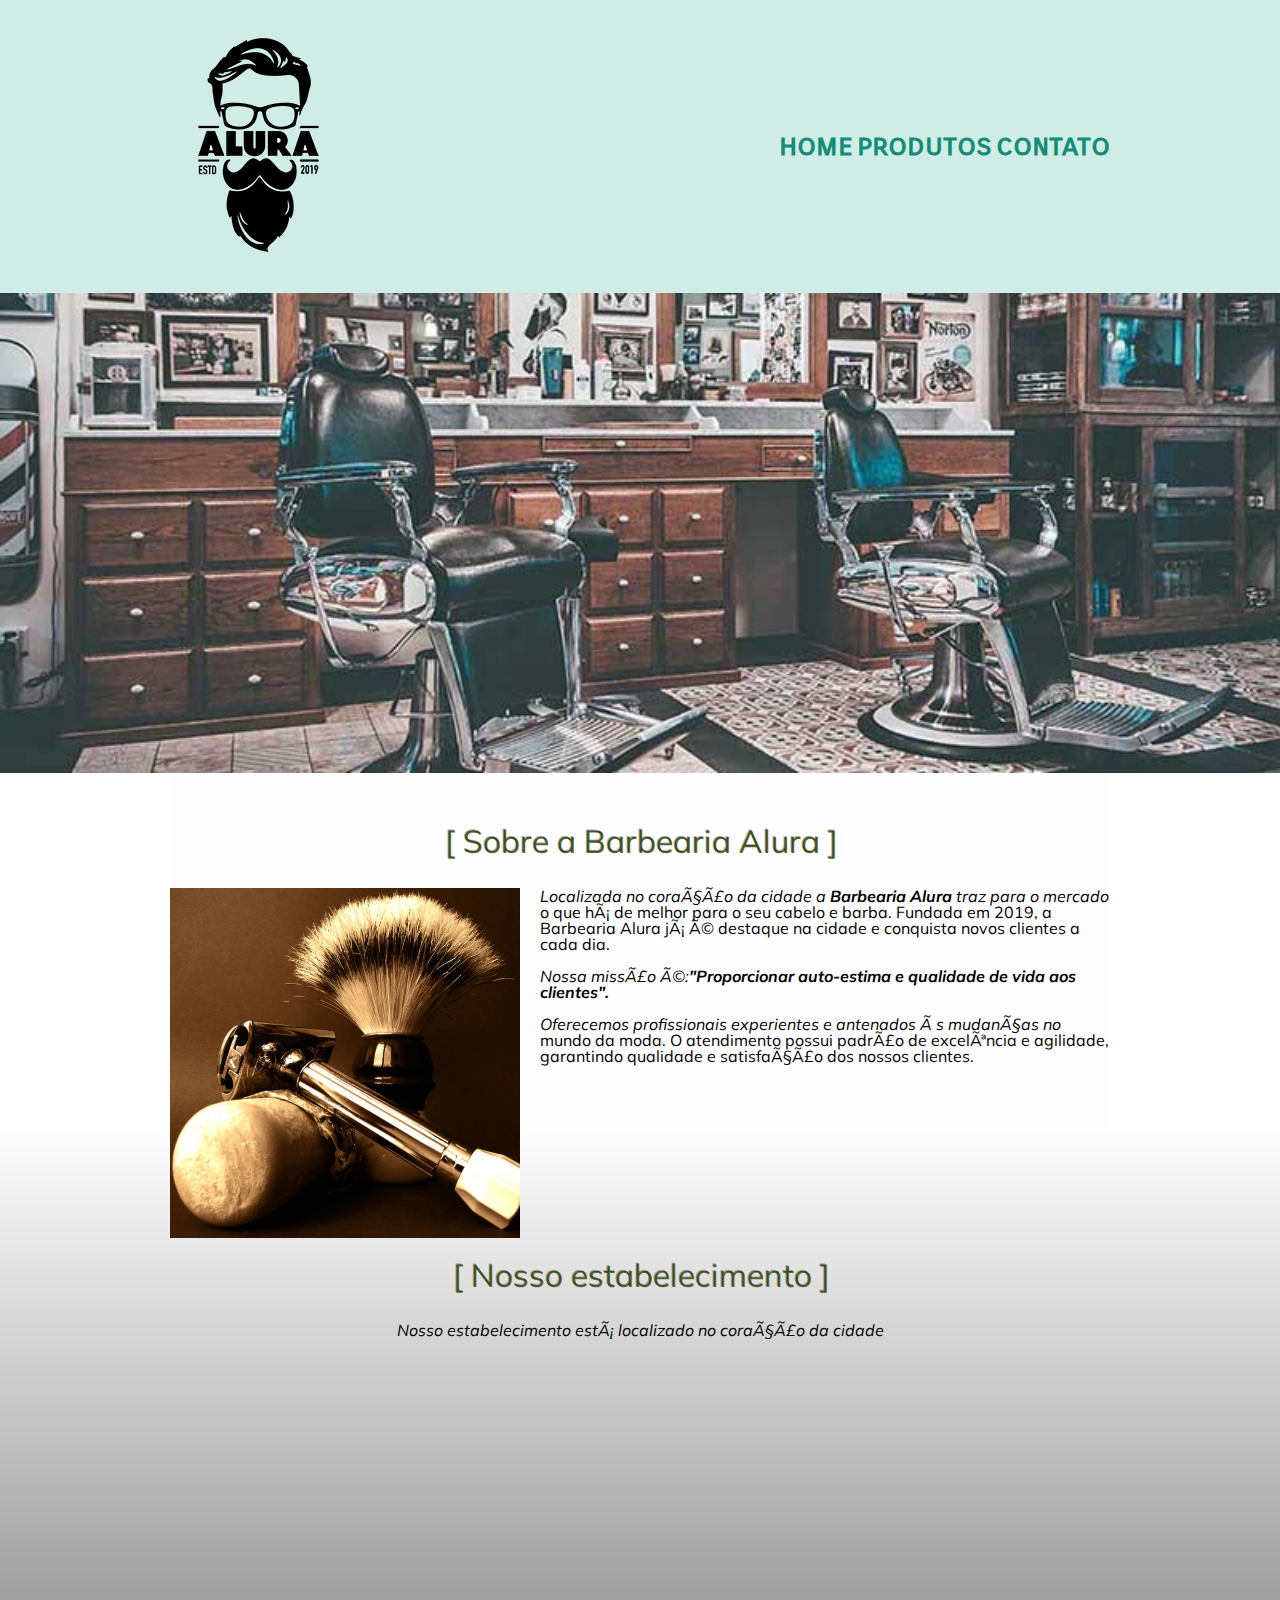
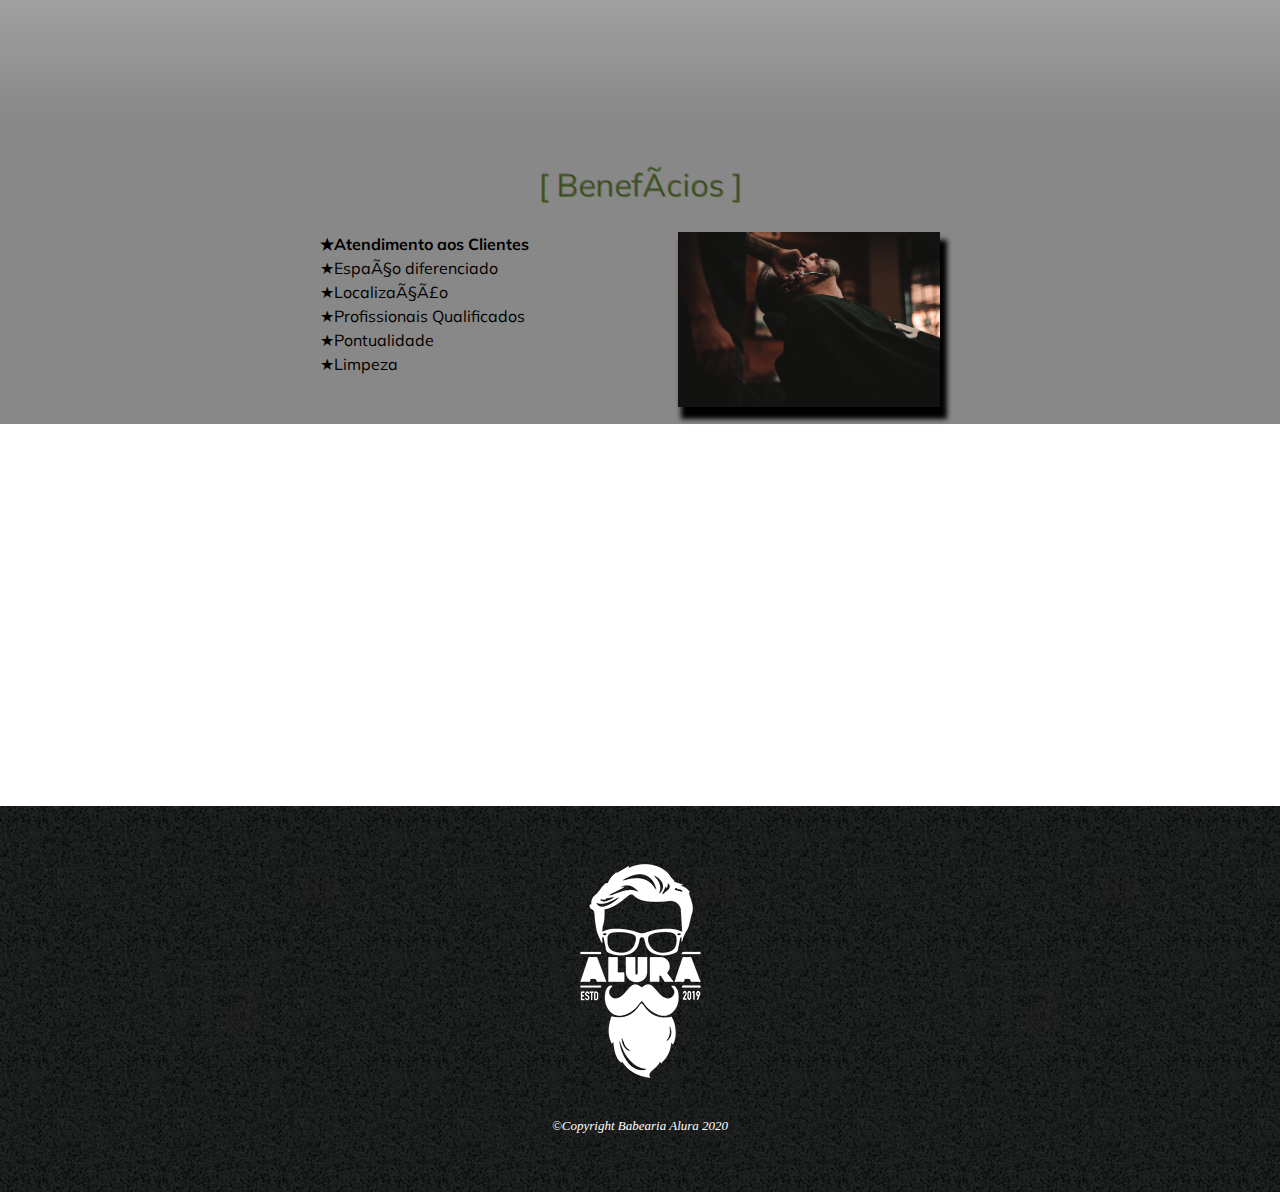
<file: index.html>
<!DOCTYPE html>

<html lang="pt-br">
<head> 
		<meta charset="UTF 8">
		<meta name="viewport" content="width=device-width">
		<title>Barbearia Alura</title>
		<link rel="stylesheet" href="reset.css">
		<link rel="stylesheet" href="style.css">
		<link href='https://fonts.googleapis.com/css?family=Sofia' rel='stylesheet'>
		<link href='https://fonts.googleapis.com/css?family=Carrois Gothic SC' rel='stylesheet'>
		<link rel="preconnect" href="https://fonts.gstatic.com">
		<link href="https://fonts.googleapis.com/css2?family=Mulish:wght@200&display=swap" rel="stylesheet"> 
</head>	
	<body>
		<header>
			<section class="divisaocaixa">
					<h1><img src="logo.png"></h1>
					<nav>
					<ul>
						<li><a href="index.html">Home</li></a>
						<li><a href="produtos.html">Produtos</li></a>
						<li><a href="contato.html">Contato</li></a>
					</ul>
					</nav>
			</section>
		</header>

		<img class="banner" src="banner.jpg">


		<main>
			<!--<p>qualquer</p>!-->
			<section class="principal">
					<h2 class="titulo-principal">Sobre a Barbearia Alura</h2>

					<img src="utensilios.jpg" class="imagem-utensilios" alt="utensilios de barbearia">

					<p>Localizada no coração da cidade a <strong><em>Barbearia Alura</em></strong> traz para o mercado o que há de melhor para o seu cabelo e barba. Fundada em 2019, a Barbearia Alura já é destaque na cidade e conquista novos clientes a cada dia.</p>

					<p id="missao"><em>Nossa missão é:<strong>"Proporcionar auto-estima e qualidade de vida aos clientes".</strong></em></p>

					<p>Oferecemos profissionais experientes e antenados às mudanças no mundo da moda. O atendimento possui padrão de excelência e agilidade, garantindo qualidade e satisfação dos nossos clientes.</p>
			</section>
		

			<section class="mapa">
				<h3 class="titulo-principal">Nosso estabelecimento</h3>
				<p> Nosso estabelecimento está localizado no coração da cidade</p>

				<div class="mapa-conteudo">
					<iframe src="https://www.google.com/maps/embed?pb=!1m18!1m12!1m3!1d14629.934350335225!2d-46.619578410920184!3d-23.551069285779104!2m3!1f0!2f0!3f0!3m2!1i1024!2i768!4f13.1!3m3!1m2!1s0x94ce597fe9ce86eb%3A0x2b89c095c5e60e24!2sAnhembi%20Morumbi!5e0!3m2!1spt-BR!2sbr!4v1610656707234!5m2!1spt-BR!2sbr" width="100%" height="300" frameborder="0" style="border:0;" allowfullscreen="" aria-hidden="false" tabindex="0"></iframe>
				</div>
			</section>


			<section class="beneficios">
				<h3 class= "titulo-principal">Benefícios</h3>

				<div class="conteudo-beneficios">
					<ul class="lista-beneficios">
						<li class="itens">Atendimento aos Clientes</li>
						<li class="itens">Espaço diferenciado</li>
						<li class="itens">Localização</li>
						<li class="itens">Profissionais Qualificados</li>
						<li class="itens">Pontualidade</li>
						<li class="itens">Limpeza</li>
					</ul> <img src="beneficios.jpg" class="imagem-beneficios" alt="imagem dos beneficios da barbearia">
				</div>
				</section>

				<div class="video">
					<iframe width="100%" height="315" src="https://www.youtube.com/embed/suXzEs76070" frameborder="0" allow="accelerometer; autoplay; clipboard-write; encrypted-media; gyroscope; picture-in-picture" allowfullscreen></iframe>
				</div>


			</section>
	</main>

		<footer>
			<img src="logo-branco.png">
			<p class="copyright">&copy;Copyright Babearia Alura 2020</p>
		</footer> 

	</body>

</html>
</file>
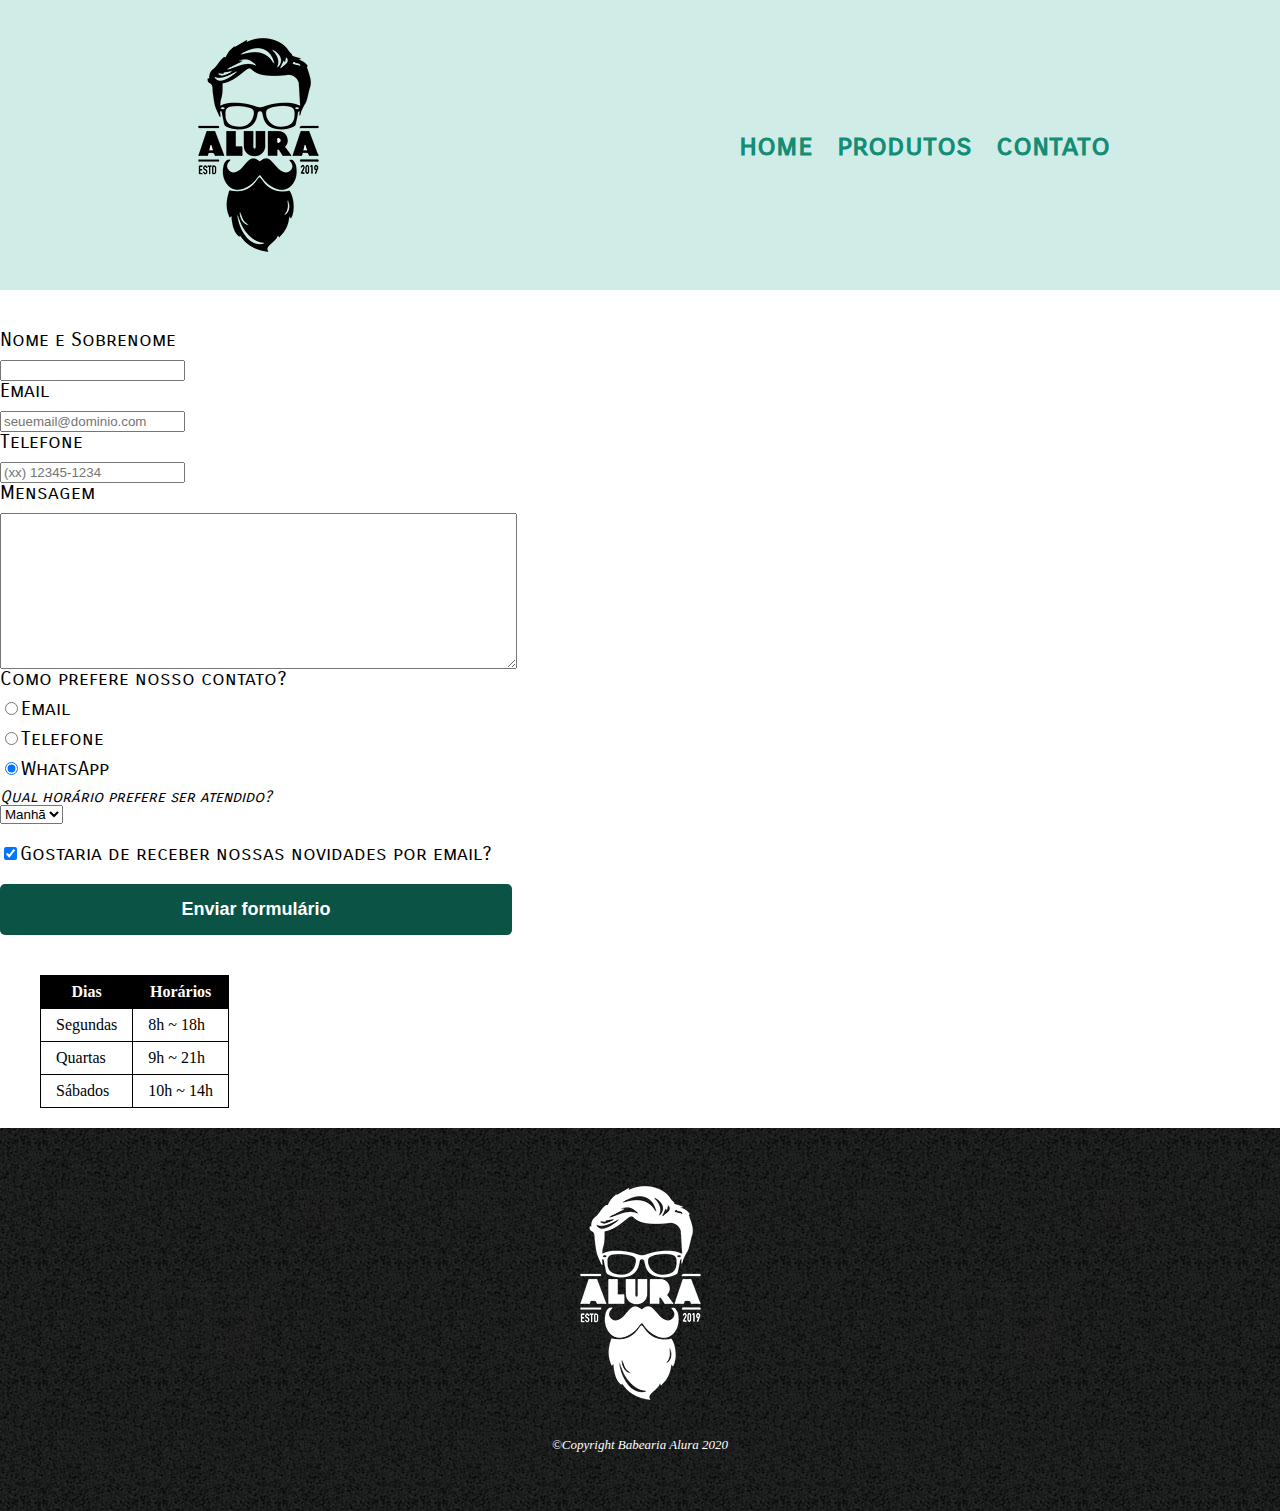
<file: contato.html>
<DOCTYPE! html>

<html>
<head>
	<meta charset="UTF-8">
	<title>Contato - Barbearia Alura</title>
	<link rel="stylesheet" href="reset.css">
	<link rel="stylesheet" href="style.css">
	<link href='https://fonts.googleapis.com/css?family=Sofia' rel='stylesheet'>
	<link href='https://fonts.googleapis.com/css?family=Carrois Gothic SC' rel='stylesheet'>
</head>
	<body>
		<header>
			<div class="divisaocaixa">
				<h1><img src="logo.png" alt="logo da barbearia"></h1>
				<nav>
				<ul>
					<li><a href="index.html">Home</li></a>
					<li><a href="produtos.html">Produtos</li></a>
					<li><a href="contato.html">Contato</li></a>
				</ul>
				</nav>
			</div>
		</header>

		<main>
			<form>
				<label for="nomesobrenome"> Nome e Sobrenome</label>
				<input type="text" id="nomesobrenome" class="id-padrao" required>

				<label for="email"> Email</label>
				<input type="email" id="email" class="id-padrao" required placeholder="seuemail@dominio.com">

				<label for="telefone">Telefone</label>
				<input type="tel" id="telefone" class="id-padrao" required placeholder="(xx) 12345-1234">

				<label for="mensagem">Mensagem</label>
				<textarea cols= "62" rows= "10" id="mensagem" class="id-padrao" required></textarea>

			<fieldset>
				<legend>Como prefere nosso contato?</legend>
				<label for="radio-email"><input type="radio" name="contato" value="email" id="radio-email">Email</label>

				<label for="radio-telefone"><input type="radio" name="contato" value="telefone" id="radio-telefone">Telefone</label>
			

				<label for="radio-whatsapp"><input type="radio" name="contato" value="whatsapp" id="radio-whatsapp" checked>WhatsApp</label>

			</fieldset>

			<fieldset>
				<p> Qual horário prefere ser atendido?</p>

				<select>
					<option>Manhã</option>
					<option>Tarde</option>
					<option>Noite</option>
				</select>
			</fieldset>


				<label class="checkbox"><input type="checkbox" checked>Gostaria de receber nossas novidades por email?</label>

				<input type="submit" value="Enviar formulário" class="enviar">
			</form>

		<table>
			<thead>
				<tr>
					<th>Dias</th>
					<th>Horários</th>
				</tr>
			</thead>

			<thbody>
				<tr>
					<td>Segundas</td>
					<td>8h ~ 18h</td>
				</tr>

				<tr>
					<td>Quartas</td>
					<td>9h ~ 21h</td>
				</tr>

				<tr>
					<td>Sábados</td>
					<td>10h ~ 14h</td>
				</tr>
			</thbody>
		</table>

			</main>
			<footer>

		<img src="logo-branco.png" alt="logo da barbearia alura">
		<p class="copyright">&copy;Copyright Babearia Alura 2020</p>
	</footer> 
</html>
</file>
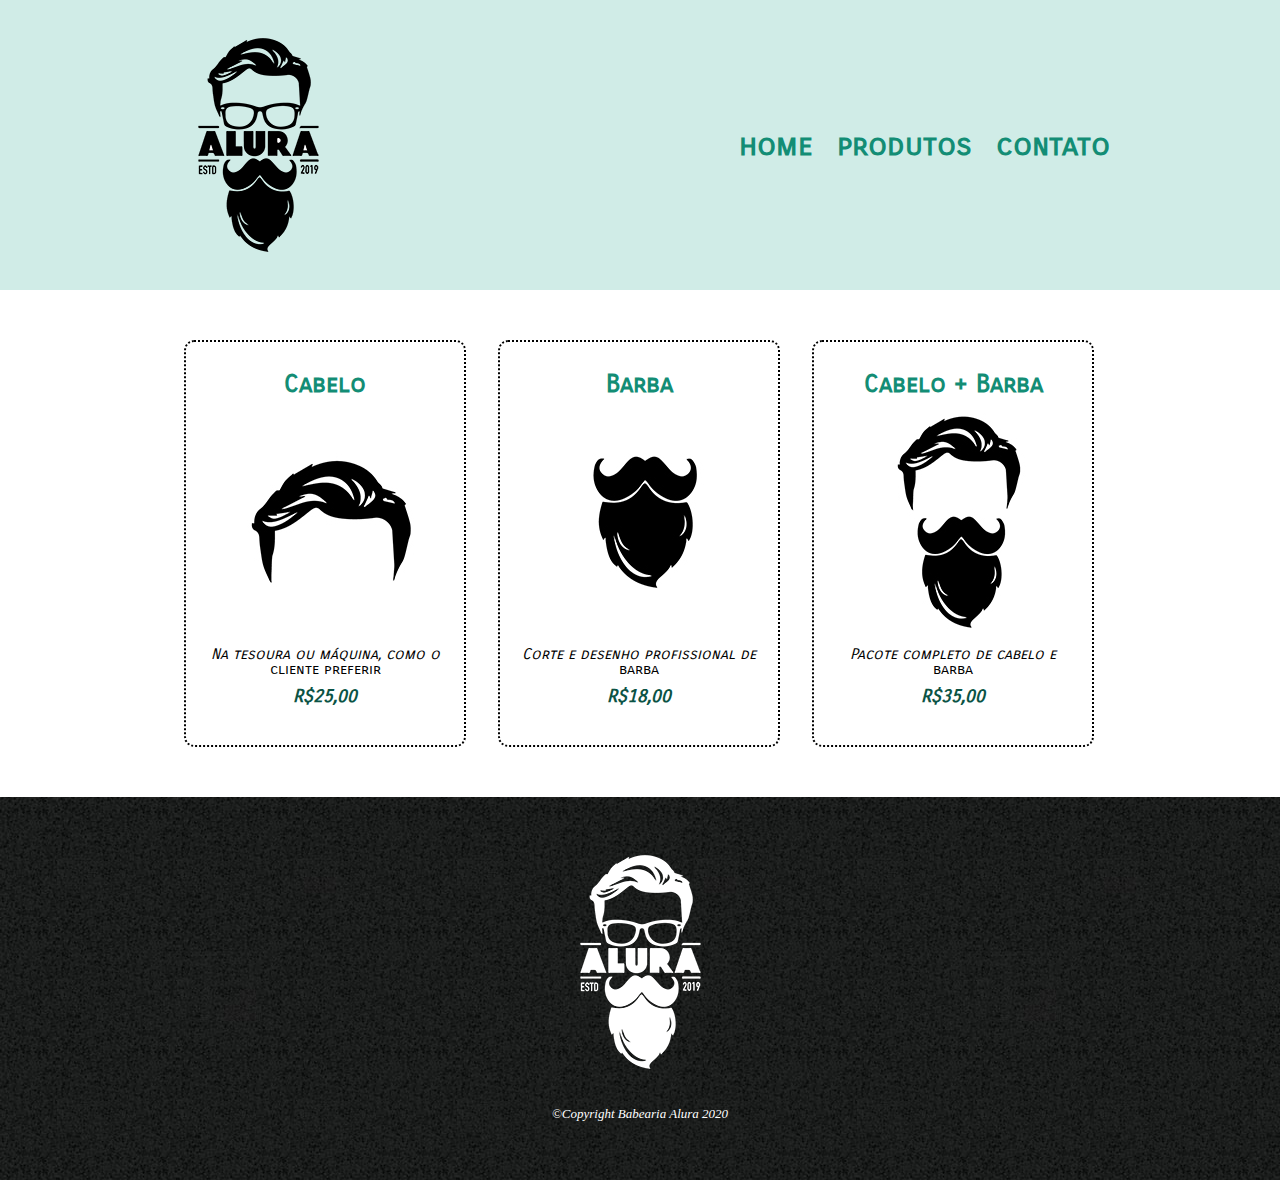
<file: produtos.html>
<DOCTYPE! html>

<html>
<head>
	<meta charset="UTF-8">
	<title>Produtos - Barbearia Alura</title>
	<link rel="stylesheet" href="reset.css">
	<link rel="stylesheet" href="style.css">
	<link href='https://fonts.googleapis.com/css?family=Sofia' rel='stylesheet'>
	<link href='https://fonts.googleapis.com/css?family=Carrois Gothic SC' rel='stylesheet'>
</head>
	<body>
		<header>
			<div class="divisaocaixa">
				<h1><img src="logo.png"></h1>
				<nav>
				<ul>
					<li><a href="index.html">Home</li></a>
					<li><a href="produtos.html">Produtos</li></a>
					<li><a href="contato.html">Contato</li></a>
				</ul>
				</nav>
			</div>
		</header>

	<main>
				<ul class="produtos">
				<li>
						<h2>Cabelo</h2>
						<img src="cabelo.jpg">
						<p class="produto-descricao">Na tesoura ou máquina, como o cliente preferir</p>
						<p class="produto-preco">R$25,00</p>
				</li>
				<li>
						<h2>Barba</h2>
						<img src="barba.jpg">
						<p class="produto-descricao">Corte e desenho profissional de barba</p>
						<p class="produto-preco">R$18,00</p>
				</li>
				<li>
						<h2>Cabelo + Barba</h2>
						<img src="cabelo+barba.jpg">
						<p class="produto-descricao">Pacote completo de cabelo e barba</p>
						<p class="produto-preco">R$35,00</p>
					</li>
				</ul>
	</main>
	</body>

	<footer>
		<img src="logo-branco.png">
		<p class="copyright">&copy;Copyright Babearia Alura 2020</p>
	</footer> 
</html>
</file>
<file: style.css>
body {
	font-family: 'Lora', serif;
}


header {
	background: #D0ECE7;
	padding: 20px 0;
}
nav {
	position: absolute;
	top: 110px;
	right: 0;
}

.divisaocaixa {
	position: relative;
	width: 940px;
	margin: 0 auto;
}

nav li {
	display: inline;
	margin: 0 0 0 15;
}

nav a {
	text-transform: lowercase;
	color: #138D75;
	font-weight: bold;  
	font-size:30px;
	text-decoration: none;
	font-family: 'Carrois Gothic SC';

}

nav a:hover {
	color:#0B5345;
	text-decoration: underline;
}

nav li {
	display: inline;
	margin: 0 0 0 20;
}


.produtos {
	width: 940px;
	margin: 0 auto;
	padding: 50px 0; 
}

.produtos li {
	display: inline-block;
	text-align: center; 
	font-family: Carrois Gothic SC;
	width: 30%;
	vertical-align: top;
	margin: 0 1.5%;
	padding: 30px 20px;
	box-sizing: border-box;
	border: 2px dotted black;
	border-radius: 10px;
}

.nomesobrenome {
	font-size:50px;
	font-family: Tahoma;
}

.produtos li:hover {
	border-color: #138D75;
}

.produtos li:active {
	border-color: #E8F6F3;
}

.produtos li:hover h2 {
	font-size: 40px;
	font-family: Tahoma;
}

.produtos h2 {
	font-size: 25px;
	font-weight: bold;
	color: #138D75;
}


.produto-descricao {
	font-size: 15px;
	text-align: center;
}


.produto-preco {
	font-size: 18px;
	font-weight: bold;
	margin: 10px;
	text-align: center;
	color: #0B5345;
}

footer {
	text-align: center;
	background: url("bg.jpg");
	padding: 40px 0;
}


.copyright {
	color: white;
	font-size: 13px;
	margin: 20px 0;
}

main {
	
}

form {
	margin: 40px 0;
	font-family: Carrois Gothic SC;
}

form label, form legend {
	display:block;
	margin: 0 0 10px;
	font-size: 20px;
}

.input-padrao {
	display: block;
	margin: 0 0 10px;
	padding: 15px 25px;
	width: 50%;
}

.checkbox {
	margin: 20px 0;
}

.enviar {
	width: 40%;
	padding: 15px 0;
	background: #0B5345;
	color: white;
	font-weight: bold;
	font-size: 18px;
	border: none;
	border-radius: 5px;
	transition: 1s background;
	cursor: pointer;
}

.enviar:hover {
	background: red;
	transform: scale(1.2);
} 

table {
	margin: 20px 40px;
}

thead {
	background: black;
	color: white;
	font-weight: bold
}

th, td {
	border: 1px solid black;
	padding: 8px 15px;
	font-family: Tahoma;
}

/* css da página inicial*/

.banner {
	width:100%;

}

.titulo-principal {
	text-align: center;
	font-size: 2em;
	margin: 0 0 1em;
	clear: left; ;
	font-family: 'Mulish', sans-serif;
	/*limpa o float de imagem de utensilios*/
	color: rgb(0,0,0, 0.3);
	text-shadow: 1px 1px darkolivegreen;
}

/*p:first-line{
	font-style: italic;
}*/

.titulo-principal:before {
    content: "[ ";
}

.titulo-principal:after {
    content:" ]"
}

/*.titulo-principal:first-letter {
	font-weight: bold;
}*/

p:first-line{
	font-style: italic;
} 

.principal {
	padding: 3em 0;
	background: #FEFEFE;
	width: 940px;
	margin: 0 auto;
}

.principal p {
	margin: 0 0 1em;
	font-family: 'Mulish', sans-serif;
}

.principal strong {
	font-weight: bold;
}

.principal em {
	font-style: italic;
}

.itens {
	line-height: 1.5;
}

.itens:first-child {
 	font-weight: bold;
}

.itens:before {
	content: "★";
}

.imagem-utensilios {
	width: calc(40% - 26px);
	float: left;
	margin: 0 20px 20px 0;
}

.mapa {
	font-family: 'Mulish', sans-serif;
	padding: 3em 0;
	background: linear-gradient(#FEFEFE, #888888);
}

.mapa-conteudo {
	width: 940px;
	margin: 0 auto;
}

.mapa p {
	margin: 0 0 2em ;
	text-align: center;
}

.beneficios {
	padding: 3em 0;
	background: #888888;
}

.conteudo-beneficios {
	width: 640px;
	margin: 0 auto;
	font-family: 'Mulish', sans-serif;
}

.lista-beneficios {
	width: 40%;
	display:inline-block;
	vertical-align: top;
}

.imagem-beneficios {
	width: calc(45% - 26px);
	float: right;
	margin: 0 20px 20px 0;
	opacity: 1;
	transition: 400ms;
	box-shadow: 5px 10px 5px 2px black;

}

.imagem-beneficios:hover {
	opacity: 0.3 ;
}

.video {
	width: 560px;
	margin: 2em auto;
}

/*main > p {
background: red;
}

img + p {
	background: blue;
}

img ~ p {
	background: pink;
}*/

/*especifico no css*/

/*.principal p:not(#missao) {
	background: orange;
}*/


@media screen and (max-width: 480px) {
   .caixa, .principal, .conteudo-beneficios, .mapa-conteudo, .video {
   		width: auto;
   }

   h1 {
   	text-align: center;
   }

   nav {
   	position: static;
   }

   .lista-beneficios, .imagem-beneficios {
   	width: 100%;
   }
}
</file>
